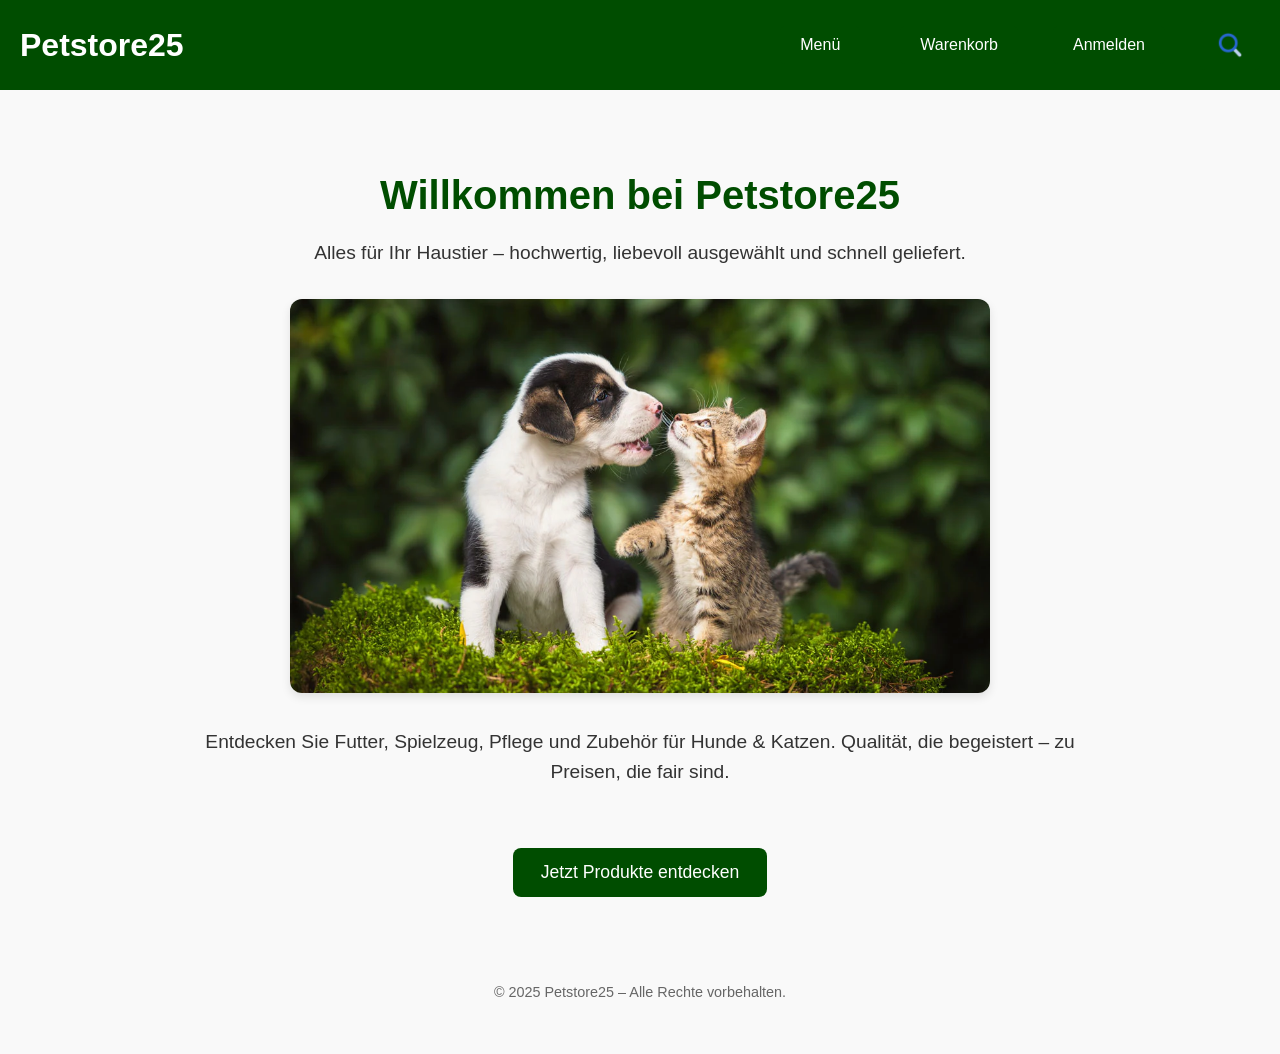
<file: index.html>
<!DOCTYPE html>
<html lang="de">
<head>
  <meta charset="UTF-8">
  <meta name="viewport" content="width=device-width, initial-scale=1.0">
  <title>Start - Petstore25</title>
  <link rel="stylesheet" href="styles.css">
  <link rel="icon" href="favicon.ico" type="image/x-icon">
  <style>
    body {
      background-color: #f9f9f9;
      font-family: Arial, sans-serif;
      margin: 0;
      padding: 0;
    }

    main.content {
      text-align: center;
      padding: 50px 20px;
      max-width: 900px;
      margin: 0 auto;
    }

    h2 {
      font-size: 2.5em;
      color: #004d00;
      margin-bottom: 20px;
    }

    p {
      font-size: 1.2em;
      line-height: 1.6;
      color: #333;
      margin-bottom: 30px;
    }

    .image-container {
      margin: 30px 0;
      text-align: center;
    }

    .image-container img {
      width: 100%;
      max-width: 700px;
      height: auto;
      border-radius: 12px;
      box-shadow: 0 4px 10px rgba(0, 0, 0, 0.1);
    }

    .product img {
      width: 100%;
      height: auto;
      object-fit: contain;
      border-radius: 6px;
      margin-bottom: 10px;
    }

    .cta-button {
      display: inline-block;
      margin-top: 30px;
      padding: 14px 28px;
      background-color: #004d00;
      color: white;
      border-radius: 8px;
      text-decoration: none;
      font-size: 1.1em;
      transition: background-color 0.3s ease;
    }

    .cta-button:hover {
      background-color: #007700;
    }

    @media (max-width: 600px) {
      h2 {
        font-size: 1.8em;
      }

      p {
        font-size: 1em;
      }

      .image-container img {
        width: 100%;
      }
    }
  </style>
</head>
<body>
  <div id="site-header"></div>

  <main class="content">
    <h2>Willkommen bei Petstore25</h2>
    <p>Alles für Ihr Haustier – hochwertig, liebevoll ausgewählt und schnell geliefert.</p>

    <div class="image-container">
      <img src="hund-und-katze.jpg" alt="Hund und Katze">
    </div>

    <p>Entdecken Sie Futter, Spielzeug, Pflege und Zubehör für Hunde & Katzen. Qualität, die begeistert – zu Preisen, die fair sind.</p>

    <a href="produkte.html" class="cta-button">Jetzt Produkte entdecken</a>
  </main>

  <footer>
    <p style="text-align: center; color: #666; font-size: 0.9em; padding: 20px;">&copy; 2025 Petstore25 – Alle Rechte vorbehalten.</p>
  </footer>

  <script>
    // Header laden
    fetch('header.html')
      .then(response => response.text())
      .then(data => {
        document.getElementById('site-header').innerHTML = data;
        updateCartDisplay(); // Warenkorb-Anzeige nachladen
      });

    // Warenkorb-Anzeige aktualisieren
    function updateCartDisplay() {
      const cartItems = JSON.parse(localStorage.getItem('cart')) || [];
      const cartLink = document.querySelector('.cart-link');
      if (cartLink) {
        cartLink.textContent = `Warenkorb (${cartItems.length})`;
      }
    }
  </script>
</body>
</html>
</file>
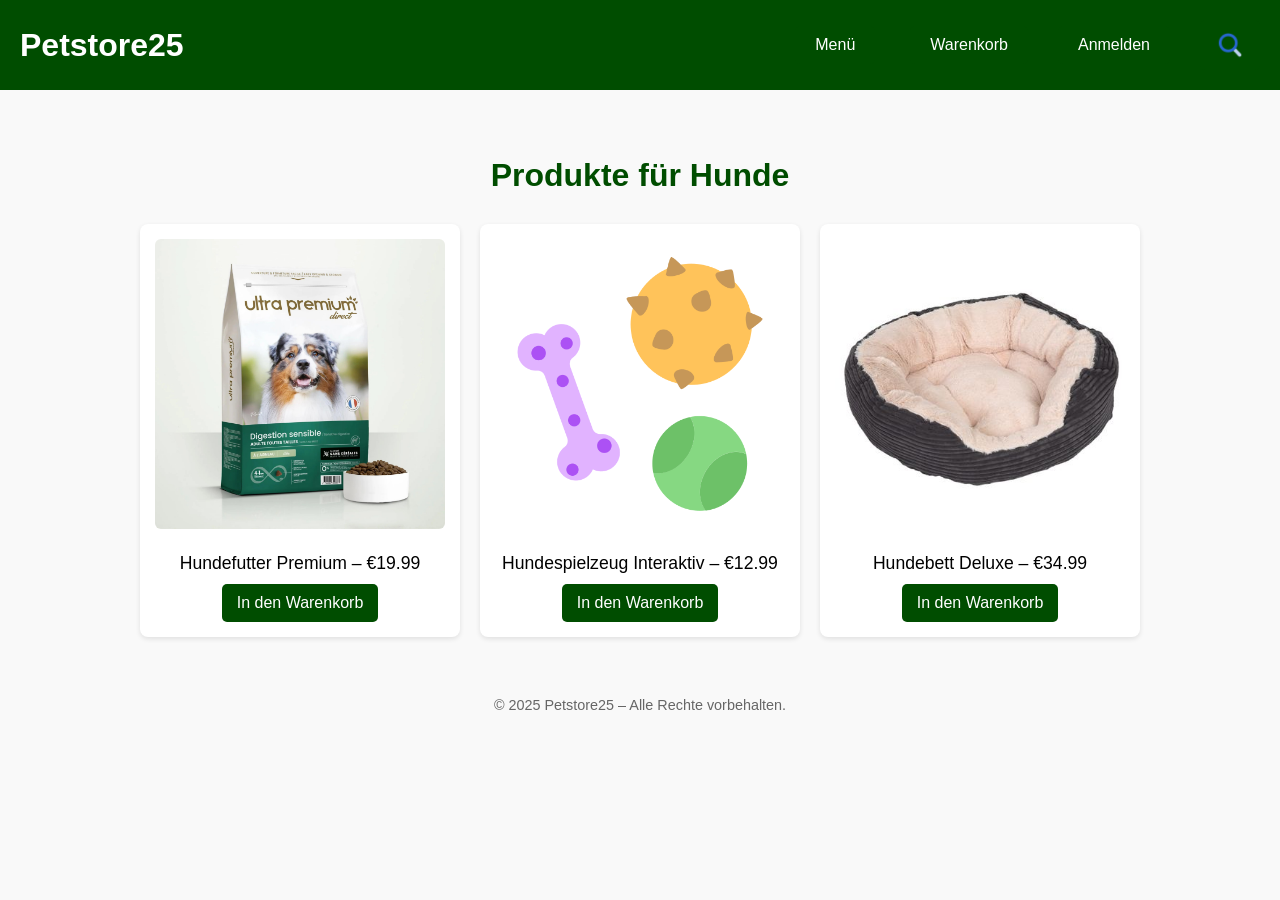
<file: Hunde.html>
<!DOCTYPE html>
<html lang="de">
<head>
  <meta charset="UTF-8" />
  <meta name="viewport" content="width=device-width, initial-scale=1.0"/>
  <title>Hunde Produkte - Petstore25</title>
  <style>
    body {
      background-color: #f9f9f9;
      font-family: Arial, sans-serif;
      margin: 0;
      padding: 0;
    }

    header {
      background-color: #004d00;
      color: white;
      padding: 15px 0;
      text-align: center;
    }

    h1 {
      font-size: 2.2em;
      margin: 0;
    }

    nav {
      display: flex;
      justify-content: center;
      align-items: center;
      flex-wrap: wrap;
      gap: 15px;
      margin: 10px 0;
    }

    .dropdown {
      position: relative;
    }

    .dropbtn {
      background-color: #4CAF50;
      color: white;
      padding: 10px 18px;
      font-size: 1em;
      border: none;
      border-radius: 5px;
      cursor: pointer;
    }

    .dropbtn:hover {
      background-color: #45a049;
    }

    .dropdown-content {
      display: none;
      position: absolute;
      background-color: #4CAF50;
      min-width: 180px;
      border-radius: 0 0 5px 5px;
      z-index: 1;
    }

    .dropdown-content a {
      color: white;
      padding: 10px 16px;
      text-decoration: none;
      display: block;
    }

    .dropdown-content a:hover {
      background-color: #45a049;
    }

    .dropdown:hover .dropdown-content {
      display: block;
    }

    .cart-link {
      font-size: 1em;
      color: white;
      text-decoration: none;
      background-color: #4CAF50;
      padding: 10px 18px;
      border-radius: 5px;
    }

    .cart-link:hover {
      background-color: #45a049;
    }

    main {
      padding: 40px 20px;
      text-align: center;
    }

    h2 {
      color: #004d00;
      font-size: 2em;
      margin-bottom: 30px;
    }

    .product-grid {
      display: grid;
      grid-template-columns: repeat(auto-fit, minmax(220px, 1fr));
      gap: 20px;
      max-width: 1000px;
      margin: 0 auto;
    }

    .product {
      background-color: white;
      padding: 15px;
      border-radius: 8px;
      box-shadow: 0 2px 5px rgba(0, 0, 0, 0.1);
    }

    .product img {
      width: 100%;
      height: auto; /* Die Höhe wird automatisch angepasst */
      object-fit: contain; /* Das Bild wird im Container skaliert, ohne beschnitten zu werden */
      border-radius: 6px;
      margin-bottom: 10px;
    }

    .product p {
      font-size: 1.1em;
      margin: 10px 0;
    }

    .product button {
      background-color: #004d00;
      color: white;
      padding: 10px 15px;
      border: none;
      border-radius: 5px;
      cursor: pointer;
      font-size: 1em;
      transition: background-color 0.3s ease;
    }

    .product button:hover {
      background-color: #45a049;
    }

    footer {
      text-align: center;
      padding: 20px;
      color: #666;
      font-size: 0.9em;
    }
  </style>
</head>
<body>
  <div id="site-header"></div>

  <main>
    <h2>Produkte für Hunde</h2>
    <div class="product-grid">
      <div class="product">
        <img src="hundefutter.jpg" alt="Hundefutter Premium">
        <p>Hundefutter Premium – €19.99</p>
        <button onclick="addToCart('Hundefutter Premium', 19.99)">In den Warenkorb</button>
      </div>
      <div class="product">
        <img src="hundespielzeug.jpg" alt="Hundespielzeug Interaktiv">
        <p>Hundespielzeug Interaktiv – €12.99</p>
        <button onclick="addToCart('Hundespielzeug Interaktiv', 12.99)">In den Warenkorb</button>
      </div>
      <div class="product">
        <img src="hundebett.jpg" alt="Hundebett Deluxe">
        <p>Hundebett Deluxe – €34.99</p>
        <button onclick="addToCart('Hundebett Deluxe', 34.99)">In den Warenkorb</button>
      </div>
    </div>
  </main>

  <footer>
    &copy; 2025 Petstore25 – Alle Rechte vorbehalten.
  </footer>

  <script>
    // Header laden
    fetch('header.html')
      .then(response => response.text())
      .then(data => {
        document.getElementById('site-header').innerHTML = data;
        updateCartDisplay(); // sicherstellen, dass Warenkorb aktualisiert wird
      });

    // Warenkorb-Logik
    function addToCart(item, price) {
      let cartItems = JSON.parse(localStorage.getItem('cart')) || [];
      let existingItem = cartItems.find(cartItem => cartItem.name === item);
      if (!existingItem) {
        cartItems.push({ name: item, price: price });
      }
      localStorage.setItem('cart', JSON.stringify(cartItems));
      updateCartDisplay();
      alert(`${item} wurde zum Warenkorb hinzugefügt! Preis: €${price}`);
    }

    function updateCartDisplay() {
      let cartItems = JSON.parse(localStorage.getItem('cart')) || [];
      let cartLink = document.querySelector('.cart-link');
      if (cartLink) {
        cartLink.textContent = `Warenkorb (${cartItems.length})`;
      }
    }
  </script>
</body>
</html>
</file>
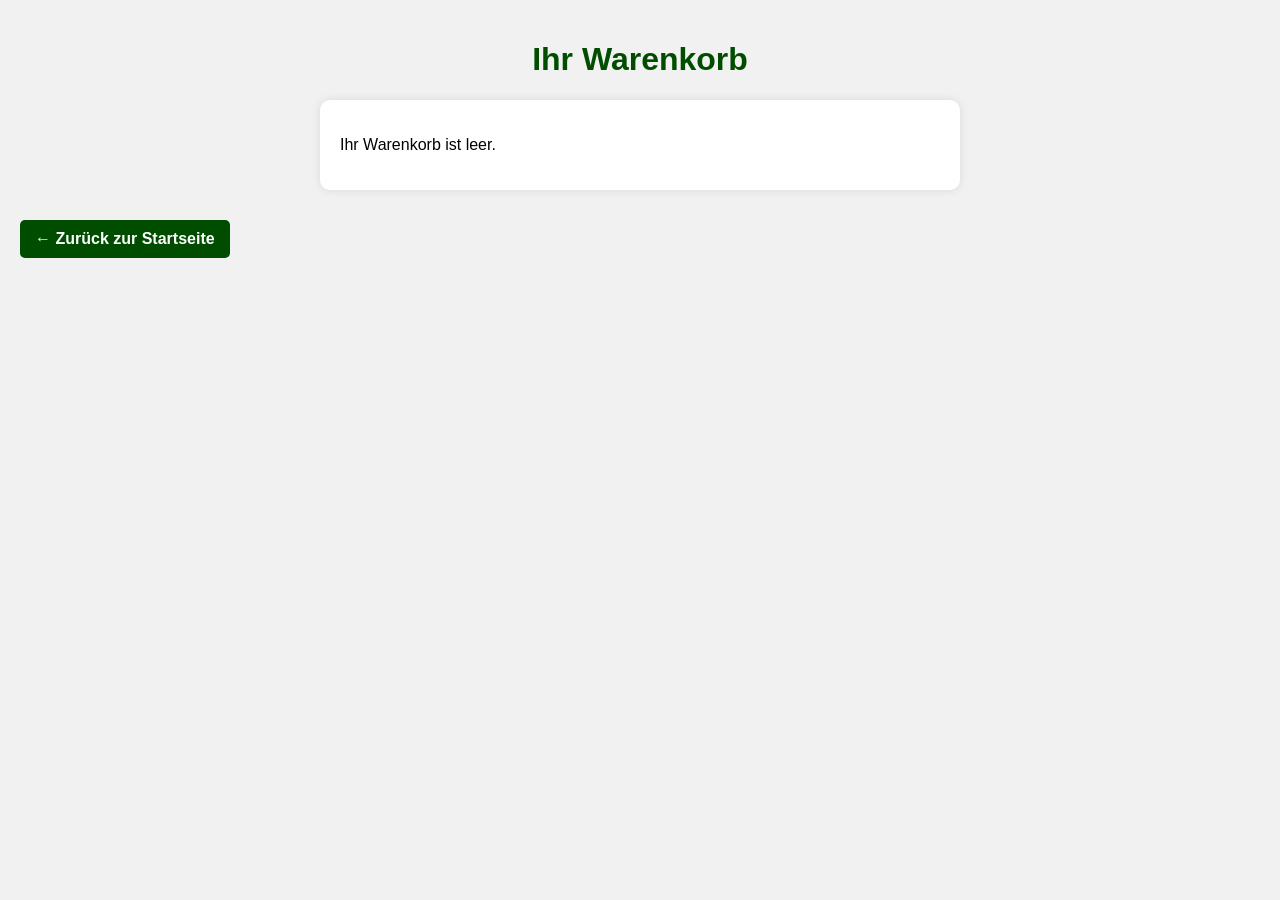
<file: kasse.html>
<!DOCTYPE html>
<html lang="de">
<head>
    <meta charset="UTF-8">
    <meta name="viewport" content="width=device-width, initial-scale=1.0">
    <title>Kasse - Petstore25</title>
    <style>
        body {
            font-family: Arial, sans-serif;
            background-color: #f1f1f1;
            margin: 0;
            padding: 20px;
        }

        h1 {
            text-align: center;
            color: #004d00;
        }

        .cart-items {
            max-width: 600px;
            margin: 0 auto;
            background-color: white;
            padding: 20px;
            border-radius: 10px;
            box-shadow: 0 0 10px rgba(0,0,0,0.1);
        }

        .item {
            display: flex;
            justify-content: space-between;
            align-items: center; /* Vertikale Ausrichtung */
            padding: 10px 0;
            border-bottom: 1px solid #ddd;
        }

        .item span {
            flex: 1; /* Verteile den Platz gleichmäßig */
            text-align: left;
        }

        .item .remove-btn {
            color: red;
            cursor: pointer;
            font-weight: bold;
            margin-left: 20px;
        }

        .item .remove-btn:hover {
            text-decoration: underline;
        }

        .total {
            font-size: 1.3em;
            font-weight: bold;
            text-align: right;
            margin-top: 15px;
        }

        .actions {
            display: flex;
            justify-content: space-between;
            margin-top: 30px;
        }

        .actions a,
        .actions button {
            background-color: #004d00;
            color: white;
            text-decoration: none;
            padding: 10px 15px;
            border-radius: 5px;
            border: none;
            cursor: pointer;
            font-weight: bold;
        }

        .actions a:hover,
        .actions button:hover {
            background-color: #026d02;
        }
    </style>
</head>
<body>
    <h1>Ihr Warenkorb</h1>
    <div class="cart-items" id="cart-items">
        <!-- Warenkorb-Artikel erscheinen hier -->
    </div>

    <div class="actions">
        <a href="index.html">← Zurück zur Startseite</a>
        <button onclick="clearCart()">Warenkorb leeren</button>
    </div>

    <script>
        const cartContainer = document.getElementById("cart-items");

        function getCartItems() {
            return JSON.parse(localStorage.getItem("cart")) || [];
        }

        function renderCart() {
            const cartItems = getCartItems();
            cartContainer.innerHTML = "";

            if (cartItems.length === 0) {
                cartContainer.innerHTML = "<p>Ihr Warenkorb ist leer.</p>";
                document.querySelector(".actions button").style.display = "none";
                return;
            }

            let total = 0;

            cartItems.forEach((item, index) => {
                const itemDiv = document.createElement("div");
                itemDiv.className = "item";
                itemDiv.innerHTML = `
                    <span>${item.name}</span>
                    <span>€${item.price.toFixed(2)}</span>
                    <span class="remove-btn" onclick="removeItem(${index})">Entfernen</span>
                `;
                cartContainer.appendChild(itemDiv);
                total += item.price;
            });

            const totalDiv = document.createElement("div");
            totalDiv.className = "total";
            totalDiv.textContent = `Gesamt: €${total.toFixed(2)}`;
            cartContainer.appendChild(totalDiv);
        }

        function removeItem(index) {
            const cartItems = getCartItems();
            cartItems.splice(index, 1); // Entferne das Element an der angegebenen Indexposition
            localStorage.setItem("cart", JSON.stringify(cartItems));
            renderCart(); // Warenkorb neu rendern
        }

        function clearCart() {
            if (confirm("Möchten Sie den Warenkorb wirklich leeren?")) {
                localStorage.removeItem("cart");
                renderCart(); // Warenkorb nach dem Leeren neu rendern
            }
        }

        renderCart(); // Initiales Rendern des Warenkorbs
    </script>
</body>
</html>
</file>
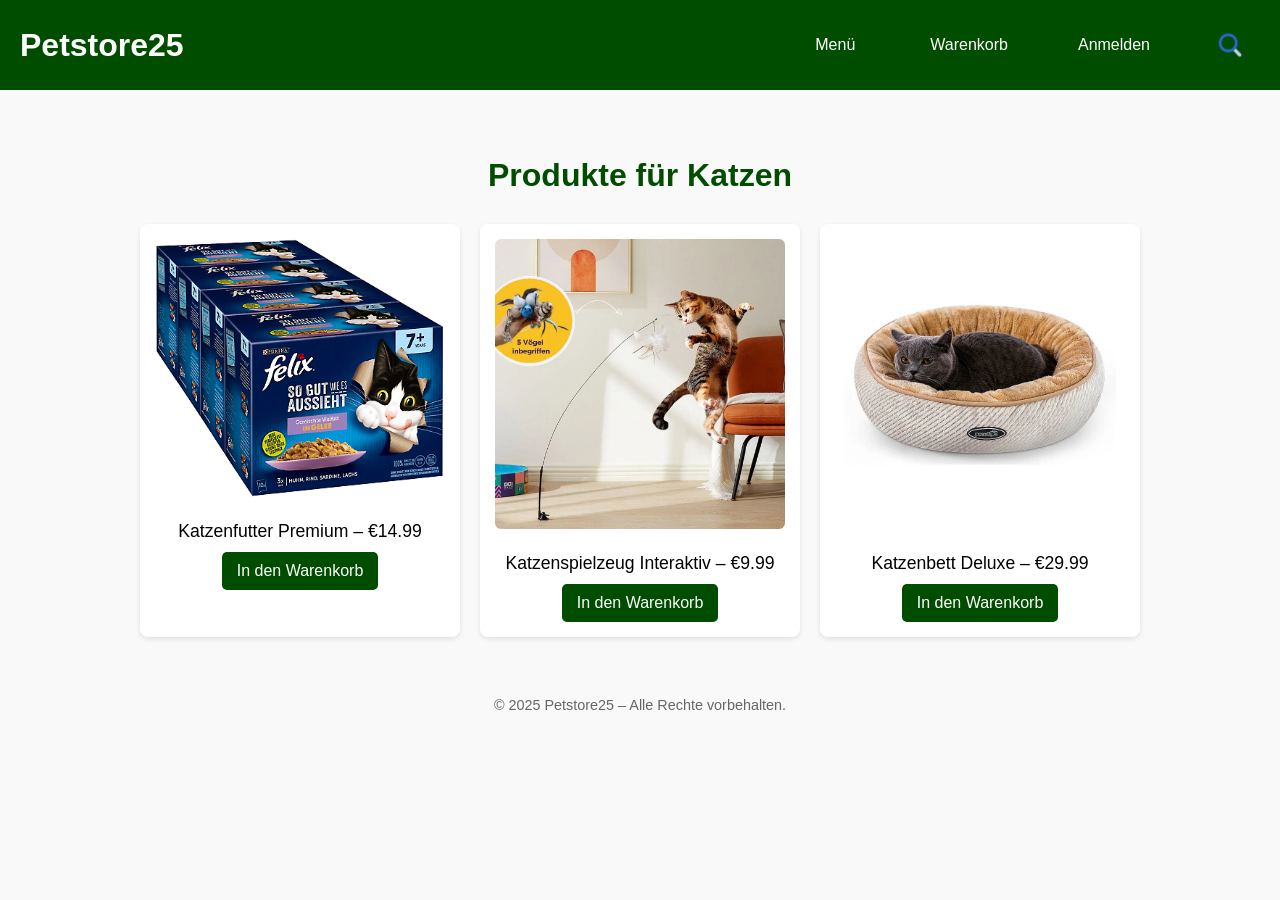
<file: Katzen.html>
<!DOCTYPE html>
<html lang="de">
<head>
  <meta charset="UTF-8" />
  <meta name="viewport" content="width=device-width, initial-scale=1.0"/>
  <title>Katzen Produkte - Petstore25</title>
  <style>
    body {
      background-color: #f9f9f9;
      font-family: Arial, sans-serif;
      margin: 0;
      padding: 0;
    }

    header {
      background-color: #004d00;
      color: white;
      padding: 15px 0;
      text-align: center;
    }

    h1 {
      font-size: 2.2em;
      margin: 0;
    }

    nav {
      display: flex;
      justify-content: center;
      align-items: center;
      flex-wrap: wrap;
      gap: 15px;
      margin: 10px 0;
    }

    .dropdown {
      position: relative;
    }

    .dropbtn {
      background-color: #4CAF50;
      color: white;
      padding: 10px 18px;
      font-size: 1em;
      border: none;
      border-radius: 5px;
      cursor: pointer;
    }

    .dropbtn:hover {
      background-color: #45a049;
    }

    .dropdown-content {
      display: none;
      position: absolute;
      background-color: #4CAF50;
      min-width: 180px;
      border-radius: 0 0 5px 5px;
      z-index: 1;
    }

    .dropdown-content a {
      color: white;
      padding: 10px 16px;
      text-decoration: none;
      display: block;
    }

    .dropdown-content a:hover {
      background-color: #45a049;
    }

    .dropdown:hover .dropdown-content {
      display: block;
    }

    .cart-link {
      font-size: 1em;
      color: white;
      text-decoration: none;
      background-color: #4CAF50;
      padding: 10px 18px;
      border-radius: 5px;
    }

    .cart-link:hover {
      background-color: #45a049;
    }

    main {
      padding: 40px 20px;
      text-align: center;
    }

    h2 {
      color: #004d00;
      font-size: 2em;
      margin-bottom: 30px;
    }

    .product-grid {
      display: grid;
      grid-template-columns: repeat(auto-fit, minmax(220px, 1fr));
      gap: 20px;
      max-width: 1000px;
      margin: 0 auto;
    }

    .product {
      background-color: white;
      padding: 15px;
      border-radius: 8px;
      box-shadow: 0 2px 5px rgba(0, 0, 0, 0.1);
    }

    .product img {
      width: 100%;
      height: auto; /* Die Höhe wird automatisch angepasst */
      object-fit: contain; /* Das Bild wird im Container skaliert, ohne beschnitten zu werden */
      border-radius: 6px;
      margin-bottom: 10px;
    }

    .product p {
      font-size: 1.1em;
      margin: 10px 0;
    }

    .product button {
      background-color: #004d00;
      color: white;
      padding: 10px 15px;
      border: none;
      border-radius: 5px;
      cursor: pointer;
      font-size: 1em;
      transition: background-color 0.3s ease;
    }

    .product button:hover {
      background-color: #45a049;
    }

    footer {
      text-align: center;
      padding: 20px;
      color: #666;
      font-size: 0.9em;
    }
  </style>
</head>
<body>
  <div id="site-header"></div>

  <main>
    <h2>Produkte für Katzen</h2>
    <div class="product-grid">
      <div class="product">
        <img src="katzenfutter.jpg" alt="Katzenfutter Premium">
        <p>Katzenfutter Premium – €14.99</p>
        <button onclick="addToCart('Katzenfutter Premium', 14.99)">In den Warenkorb</button>
      </div>
      <div class="product">
        <img src="katzenspielzeug.jpg" alt="Katzenspielzeug Interaktiv">
        <p>Katzenspielzeug Interaktiv – €9.99</p>
        <button onclick="addToCart('Katzenspielzeug Interaktiv', 9.99)">In den Warenkorb</button>
      </div>
      <div class="product">
        <img src="katzenbett.jpg" alt="Katzenbett Deluxe">
        <p>Katzenbett Deluxe – €29.99</p>
        <button onclick="addToCart('Katzenbett Deluxe', 29.99)">In den Warenkorb</button>
      </div>
    </div>
  </main>

  <footer>
    &copy; 2025 Petstore25 – Alle Rechte vorbehalten.
  </footer>

  <script>
    // Header laden
    fetch('header.html')
      .then(response => response.text())
      .then(data => {
        document.getElementById('site-header').innerHTML = data;
        updateCartDisplay(); // sicherstellen, dass Warenkorb aktualisiert wird
      });

    // Warenkorb-Logik
    function addToCart(item, price) {
      let cartItems = JSON.parse(localStorage.getItem('cart')) || [];
      let existingItem = cartItems.find(cartItem => cartItem.name === item);
      if (!existingItem) {
        cartItems.push({ name: item, price: price });
      }
      localStorage.setItem('cart', JSON.stringify(cartItems));
      updateCartDisplay();
      alert(`${item} wurde zum Warenkorb hinzugefügt! Preis: €${price}`);
    }

    function updateCartDisplay() {
      let cartItems = JSON.parse(localStorage.getItem('cart')) || [];
      let cartLink = document.querySelector('.cart-link');
      if (cartLink) {
        cartLink.textContent = `Warenkorb (${cartItems.length})`;
      }
    }
  </script>
</body>
</html>
</file>
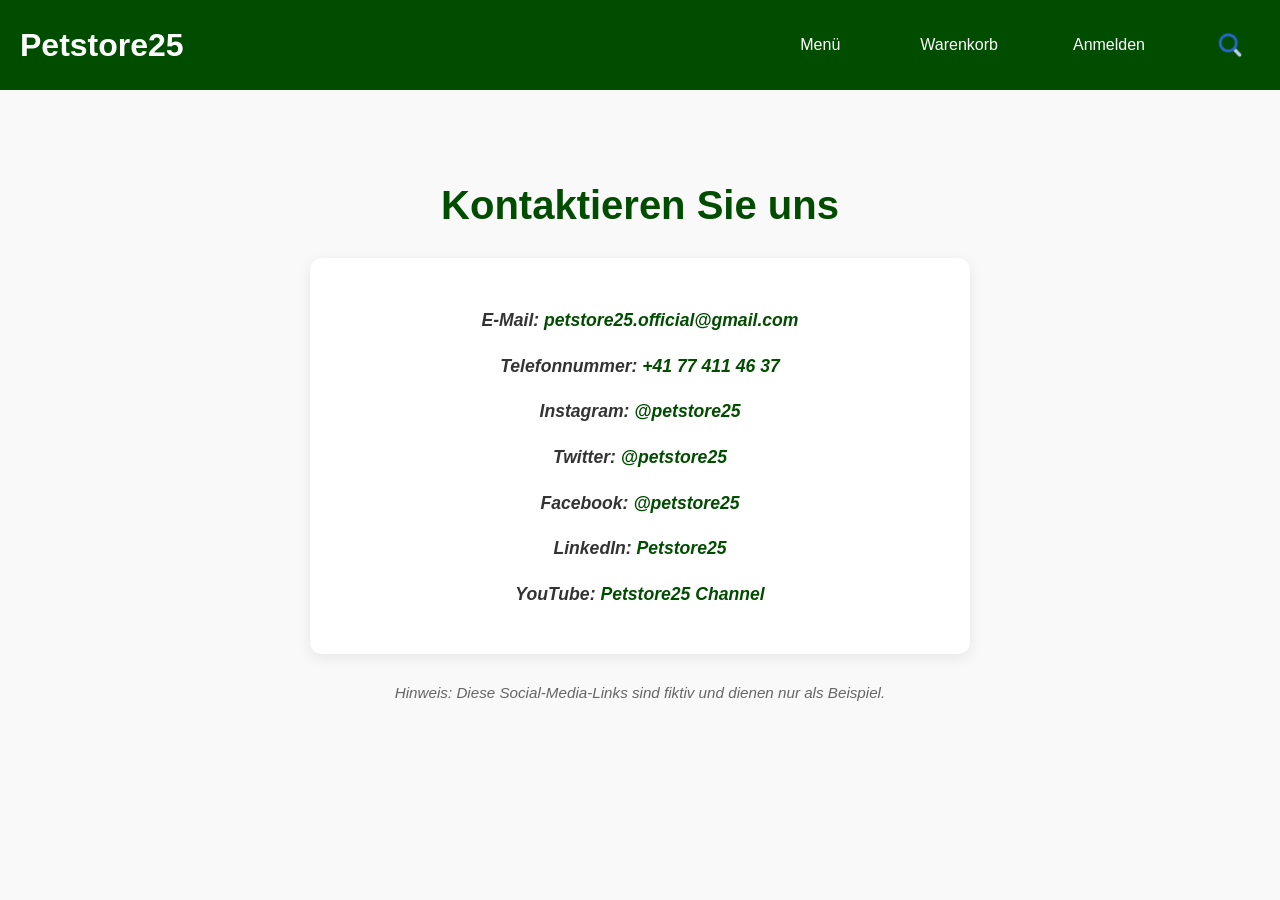
<file: kontakt.html>
<!DOCTYPE html>
<html lang="de">
<head>
  <meta charset="UTF-8" />
  <meta name="viewport" content="width=device-width, initial-scale=1.0" />
  <title>Kontakt - Petstore25</title>
  <link rel="stylesheet" href="styles.css" />
  <style>
    body {
      background-color: #f9f9f9;
      font-family: Arial, sans-serif;
      margin: 0;
      padding: 0;
    }

    .product img {
      width: 100%;
      height: auto; /* Die Höhe wird automatisch angepasst */
      object-fit: contain; /* Das Bild wird im Container skaliert, ohne beschnitten zu werden */
      border-radius: 6px;
      margin-bottom: 10px;
    }

    main {
      padding: 60px 20px;
      max-width: 900px;
      margin: 0 auto;
      text-align: center;
    }

    h2 {
      font-size: 2.5em;
      color: #004d00;
      margin-bottom: 30px;
    }

    .contact-info {
      background-color: #ffffff;
      padding: 30px;
      border-radius: 12px;
      box-shadow: 0 4px 15px rgba(0, 0, 0, 0.08);
      display: inline-block;
      width: 100%;
      max-width: 600px;
    }

    .contact-info p {
      font-size: 1.1em;
      line-height: 1.6;
      color: #333;
      margin-bottom: 16px;
    }

    .contact-info a {
      color: #004d00;
      text-decoration: none;
      font-weight: bold;
    }

    .contact-info a:hover {
      text-decoration: underline;
    }

    .note {
      margin-top: 30px;
      font-style: italic;
      color: #666;
      font-size: 0.95em;
    }
  </style>
</head>
<body>
  <div id="site-header"></div>

  <main>
    <h2>Kontaktieren Sie uns</h2>
    <address class="contact-info">
      <p><strong>E-Mail:</strong> <a href="mailto:petstore25.official@gmail.com">petstore25.official@gmail.com</a></p>
      <p><strong>Telefonnummer:</strong> <a href="tel:+41774114637">+41 77 411 46 37</a></p>
      <p><strong>Instagram:</strong> <a href="https://www.instagram.com/petstore25" target="_blank" rel="noopener noreferrer">@petstore25</a></p>
      <p><strong>Twitter:</strong> <a href="https://twitter.com/petstore25" target="_blank" rel="noopener noreferrer">@petstore25</a></p>
      <p><strong>Facebook:</strong> <a href="https://www.facebook.com/petstore25" target="_blank" rel="noopener noreferrer">@petstore25</a></p>
      <p><strong>LinkedIn:</strong> <a href="https://www.linkedin.com/company/petstore25" target="_blank" rel="noopener noreferrer">Petstore25</a></p>
      <p><strong>YouTube:</strong> <a href="https://www.youtube.com/c/petstore25" target="_blank" rel="noopener noreferrer">Petstore25 Channel</a></p>
    </address>
    <p class="note">Hinweis: Diese Social-Media-Links sind fiktiv und dienen nur als Beispiel.</p>
  </main>

  <script>
    // Header dynamisch laden
    fetch("header.html")
      .then(response => response.text())
      .then(data => {
        document.getElementById("site-header").innerHTML = data;
      });
  </script>
</body>
</html>
</file>
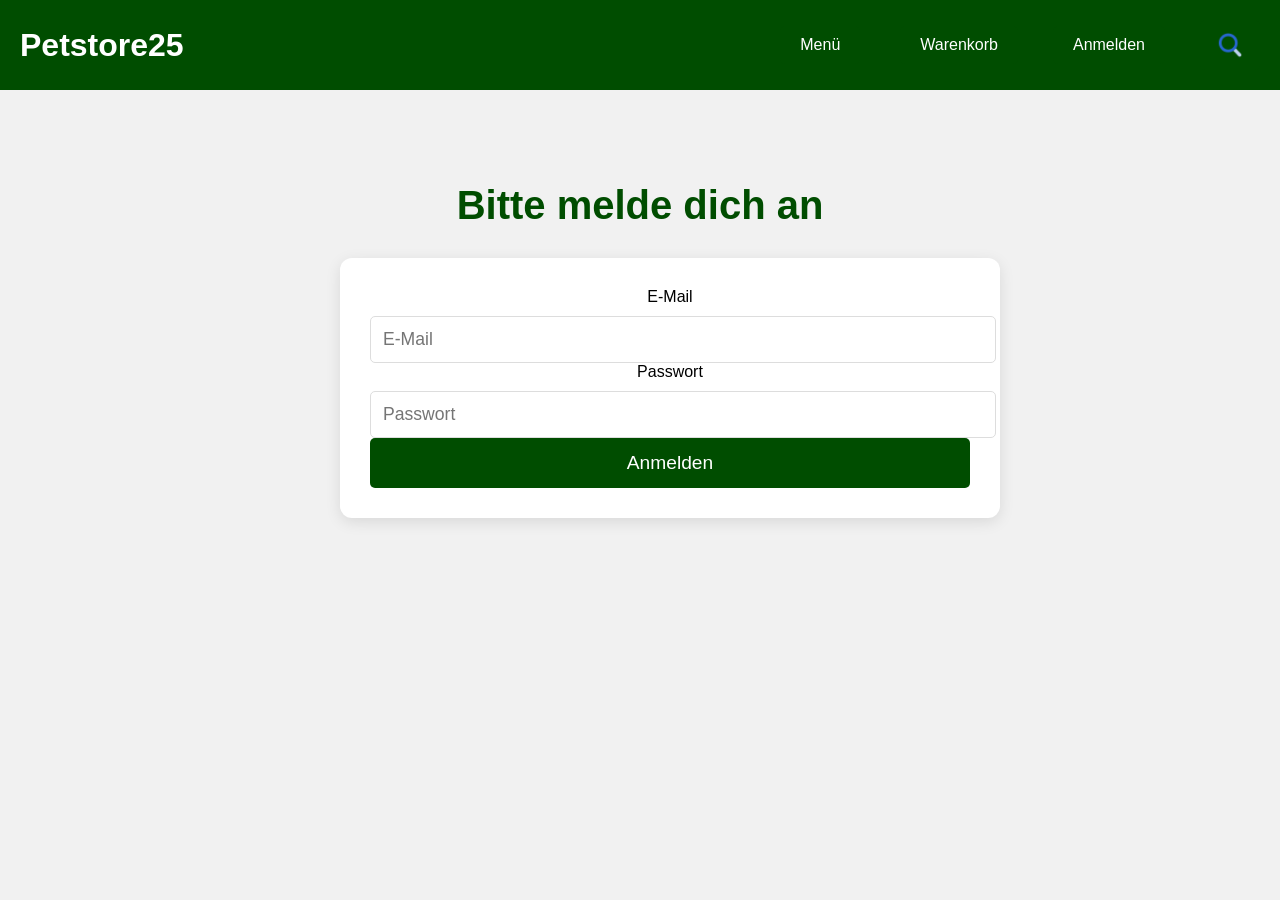
<file: login.html>
<!DOCTYPE html>
<html lang="de">
<head>
    <meta charset="UTF-8">
    <meta name="viewport" content="width=device-width, initial-scale=1.0">
    <title>Anmelden - Petstore25</title>
    <link rel="stylesheet" href="styles.css">
    <style>
        body {
            background-color: #f1f1f1;
            font-family: Arial, sans-serif;
            margin: 0;
            padding: 0;
        }

        .product img {
      width: 100%;
      height: auto; /* Die Höhe wird automatisch angepasst */
      object-fit: contain; /* Das Bild wird im Container skaliert, ohne beschnitten zu werden */
      border-radius: 6px;
      margin-bottom: 10px;
    }

        main {
            padding: 60px 20px;
            max-width: 600px;
            margin: 0 auto;
            text-align: center;
        }

        h2 {
            font-size: 2.5em;
            color: #004d00;
            margin-bottom: 30px;
        }

        .login-form {
            background-color: #ffffff;
            padding: 30px;
            border-radius: 12px;
            box-shadow: 0 4px 15px rgba(0, 0, 0, 0.1);
            display: inline-block;
            width: 100%;
        }

        .login-form input {
            width: 100%;
            padding: 12px;
            margin: 10px 0;
            border: 1px solid #ddd;
            border-radius: 5px;
            font-size: 1.1em;
        }

        .login-form button {
            width: 100%;
            padding: 14px;
            background-color: #004d00;
            color: white;
            font-size: 1.2em;
            border: none;
            border-radius: 5px;
            cursor: pointer;
            transition: background-color 0.3s ease;
        }

        .login-form button:hover {
            background-color: #45a049;
        }

        .login-form input:focus {
            border-color: #004d00;
        }

        .login-form .error {
            color: red;
            font-size: 0.9em;
            margin-top: -10px;
        }
    </style>
</head>
<body>
    <div id="site-header"></div> <!-- Der Header wird hier geladen -->

    <main>
        <h2>Bitte melde dich an</h2>
        <div class="login-form">
            <form id="login-form" action="#" method="post">
                <div>
                    <label for="email">E-Mail</label>
                    <input type="email" id="email" placeholder="E-Mail" required>
                    <div id="email-error" class="error"></div>
                </div>
                <div>
                    <label for="password">Passwort</label>
                    <input type="password" id="password" placeholder="Passwort" required>
                    <div id="password-error" class="error"></div>
                </div>
                <button type="submit">Anmelden</button>
            </form>
        </div>
    </main>

    <script>
        // Header dynamisch laden
        fetch("header.html")
            .then(response => response.text())
            .then(data => {
                document.getElementById("site-header").innerHTML = data;
            });

        // Formularvalidierung
        document.getElementById("login-form").addEventListener("submit", function(event) {
            event.preventDefault();
            let isValid = true;

            // Email Validierung
            const email = document.getElementById("email");
            const emailError = document.getElementById("email-error");
            const emailRegex = /^[a-zA-Z0-9._-]+@[a-zA-Z0-9.-]+\.[a-zA-Z]{2,6}$/;
            if (!email.value.match(emailRegex)) {
                emailError.textContent = "Bitte gib eine gültige E-Mail-Adresse ein.";
                isValid = false;
            } else {
                emailError.textContent = "";
            }

            // Passwort Validierung
            const password = document.getElementById("password");
            const passwordError = document.getElementById("password-error");
            if (password.value.length < 6) {
                passwordError.textContent = "Das Passwort muss mindestens 6 Zeichen lang sein.";
                isValid = false;
            } else {
                passwordError.textContent = "";
            }

            if (isValid) {
                // Benutzerdaten im localStorage speichern (Hier als Beispiel)
                localStorage.setItem("isLoggedIn", "true");
                localStorage.setItem("userName", email.value.split('@')[0]); // Benutzername ist der Teil vor dem "@"

                // Weiterleitung zur Startseite oder einer anderen Seite
                alert("Erfolgreich angemeldet!");
                window.location.href = "index.html"; // Hier kannst du zur gewünschten Seite weiterleiten
            }
        });
    </script>
</body>
</html>
</file>
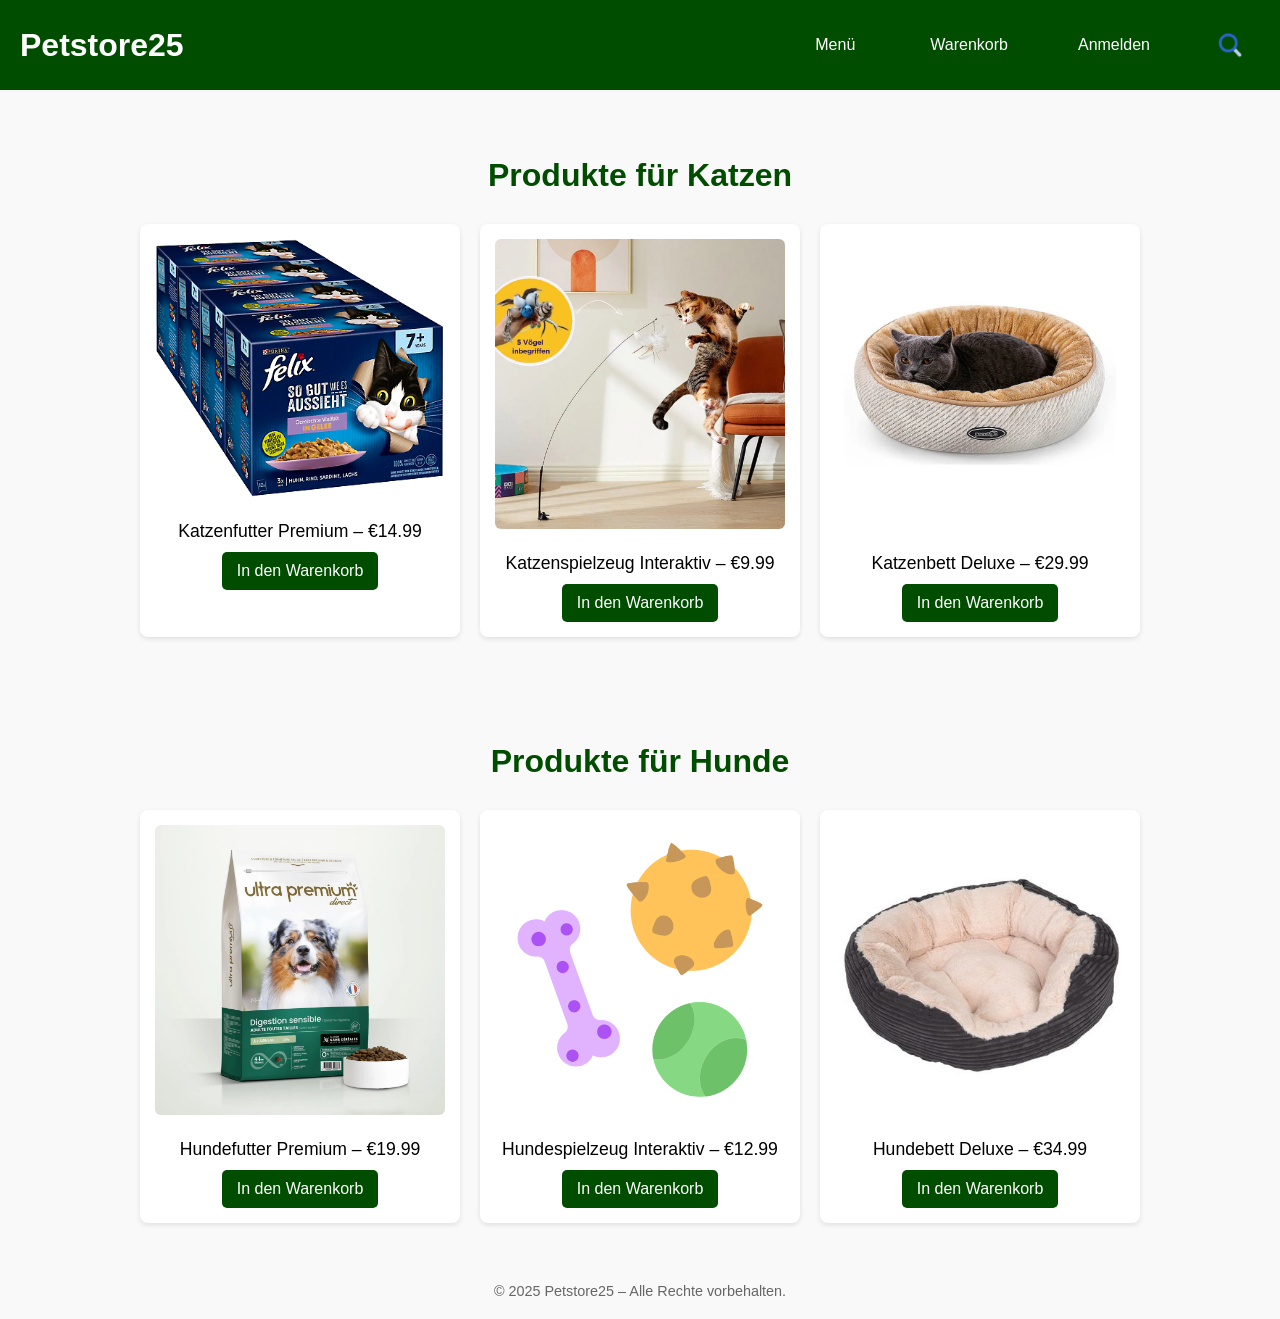
<file: Produkte.html>
<!DOCTYPE html>
<html lang="de">
<head>
  <meta charset="UTF-8" />
  <meta name="viewport" content="width=device-width, initial-scale=1.0"/>
  <title>Hunde Produkte - Petstore25</title>
  <style>
   body {
      background-color: #f9f9f9;
      font-family: Arial, sans-serif;
      margin: 0;
      padding: 0;
    }

    header {
      background-color: #004d00;
      color: white;
      padding: 15px 0;
      text-align: center;
    }

    h1 {
      font-size: 2.2em;
      margin: 0;
    }

    nav {
      display: flex;
      justify-content: center;
      align-items: center;
      flex-wrap: wrap;
      gap: 15px;
      margin: 10px 0;
    }

    .dropdown {
      position: relative;
    }

    .dropbtn {
      background-color: #4CAF50;
      color: white;
      padding: 10px 18px;
      font-size: 1em;
      border: none;
      border-radius: 5px;
      cursor: pointer;
    }

    .dropbtn:hover {
      background-color: #45a049;
    }

    .dropdown-content {
      display: none;
      position: absolute;
      background-color: #4CAF50;
      min-width: 180px;
      border-radius: 0 0 5px 5px;
      z-index: 1;
    }

    .dropdown-content a {
      color: white;
      padding: 10px 16px;
      text-decoration: none;
      display: block;
    }

    .dropdown-content a:hover {
      background-color: #45a049;
    }

    .dropdown:hover .dropdown-content {
      display: block;
    }

    .cart-link {
      font-size: 1em;
      color: white;
      text-decoration: none;
      background-color: #4CAF50;
      padding: 10px 18px;
      border-radius: 5px;
    }

    .cart-link:hover {
      background-color: #45a049;
    }

    main {
      padding: 40px 20px;
      text-align: center;
    }

    h2 {
      color: #004d00;
      font-size: 2em;
      margin-bottom: 30px;
    }

    .product-grid {
      display: grid;
      grid-template-columns: repeat(auto-fit, minmax(220px, 1fr));
      gap: 20px;
      max-width: 1000px;
      margin: 0 auto;
    }

    .product {
      background-color: white;
      padding: 15px;
      border-radius: 8px;
      box-shadow: 0 2px 5px rgba(0, 0, 0, 0.1);
    }

    .product img {
      width: 100%;
      height: auto; /* Die Höhe wird automatisch angepasst */
      object-fit: contain; /* Das Bild wird im Container skaliert, ohne beschnitten zu werden */
      border-radius: 6px;
      margin-bottom: 10px;
    }

    .product p {
      font-size: 1.1em;
      margin: 10px 0;
    }

    .product button {
      background-color: #004d00;
      color: white;
      padding: 10px 15px;
      border: none;
      border-radius: 5px;
      cursor: pointer;
      font-size: 1em;
      transition: background-color 0.3s ease;
    }

    .product button:hover {
      background-color: #45a049;
    }

    footer {
      text-align: center;
      padding: 20px;
      color: #666;
      font-size: 0.9em;
    }
  </style>
</head>
<body>
  <div id="site-header"></div>

  <main>
    <h2>Produkte für Katzen</h2>
    <div class="product-grid">
      <div class="product">
        <img src="katzenfutter.jpg" alt="Katzenfutter Premium">
        <p>Katzenfutter Premium – €14.99</p>
        <button onclick="addToCart('Katzenfutter Premium', 14.99)">In den Warenkorb</button>
      </div>
      <div class="product">
        <img src="katzenspielzeug.jpg" alt="Katzenspielzeug Interaktiv">
        <p>Katzenspielzeug Interaktiv – €9.99</p>
        <button onclick="addToCart('Katzenspielzeug Interaktiv', 9.99)">In den Warenkorb</button>
      </div>
      <div class="product">
        <img src="katzenbett.jpg" alt="Katzenbett Deluxe">
        <p>Katzenbett Deluxe – €29.99</p>
        <button onclick="addToCart('Katzenbett Deluxe', 29.99)">In den Warenkorb</button>
      </div>
    </div>
  </main>

  <main>
    <h2>Produkte für Hunde</h2>
    <div class="product-grid">
      <div class="product">
        <img src="hundefutter.jpg" alt="Hundefutter Premium">
        <p>Hundefutter Premium – €19.99</p>
        <button onclick="addToCart('Hundefutter Premium', 19.99)">In den Warenkorb</button>
      </div>
      <div class="product">
        <img src="hundespielzeug.jpg" alt="Hundespielzeug Interaktiv">
        <p>Hundespielzeug Interaktiv – €12.99</p>
        <button onclick="addToCart('Hundespielzeug Interaktiv', 12.99)">In den Warenkorb</button>
      </div>
      <div class="product">
        <img src="hundebett.jpg" alt="Hundebett Deluxe">
        <p>Hundebett Deluxe – €34.99</p>
        <button onclick="addToCart('Hundebett Deluxe', 34.99)">In den Warenkorb</button>
      </div>
    </div>
  </main>


  <footer>
    &copy; 2025 Petstore25 – Alle Rechte vorbehalten.
  </footer>

  <script>
    // Header laden
    fetch('header.html')
      .then(response => response.text())
      .then(data => {
        document.getElementById('site-header').innerHTML = data;
        updateCartDisplay(); // sicherstellen, dass Warenkorb aktualisiert wird
      });

    // Warenkorb-Logik
    function addToCart(item, price) {
      let cartItems = JSON.parse(localStorage.getItem('cart')) || [];
      let existingItem = cartItems.find(cartItem => cartItem.name === item);
      if (!existingItem) {
        cartItems.push({ name: item, price: price });
        alert(`${item} wurde zum Warenkorb hinzugefügt! Preis: €${price.toFixed(2)}`);
      } else {
        alert(`${item} ist bereits im Warenkorb.`);
      }
      localStorage.setItem('cart', JSON.stringify(cartItems));
      updateCartDisplay();
    }

    function updateCartDisplay() {
      let cartItems = JSON.parse(localStorage.getItem('cart')) || [];
      let cartLink = document.querySelector('.cart-link');
      cartLink.textContent = `Warenkorb (${cartItems.length})`;
    }

    window.onload = updateCartDisplay;
  </script>
</body>
</html>
</file>
<file: styles.css>
/* Globale Einstellungen */
body {
    background-color: #d3d3d3;
    margin: 0;
    font-family: Arial, sans-serif;
}

/* Header-Stile */
header {
    background-color: #004d00;
    color: white;
    padding: 15px 0;
    text-align: center;
}

h1 {
    font-size: 2.5em;
    margin: 0;
}

/* Navigation */
nav {
    display: flex;
    justify-content: center;
    margin: 10px 0;
    align-items: center;
    gap: 20px;
}

/* Dropdown-Menü */
.dropdown {
    position: relative;
    display: inline-block;
}

.dropbtn {
    background-color: #4CAF50;
    color: white;
    padding: 12px 20px;
    font-size: 1.2em;
    border: none;
    border-radius: 5px;
    cursor: pointer;
}

.dropbtn:hover {
    background-color: #45a049;
}

.dropdown-content {
    display: none;
    position: absolute;
    background-color: #4CAF50;
    min-width: 200px;
    border-radius: 0 0 5px 5px;
    z-index: 1;
}

.dropdown-content a {
    color: white;
    padding: 12px 16px;
    text-decoration: none;
    display: block;
    font-size: 1em;
}

.dropdown-content a:hover {
    background-color: #45a049;
}

.dropdown:hover .dropdown-content {
    display: block;
}

/* Warenkorb-Link */
.cart-link {
    display: inline-block;
    font-size: 1.2em;
    color: white;
    text-decoration: none;
    padding: 12px 20px;
    background-color: #4CAF50;
    border-radius: 5px;
}

.cart-link:hover {
    background-color: #45a049;
}
</file>
